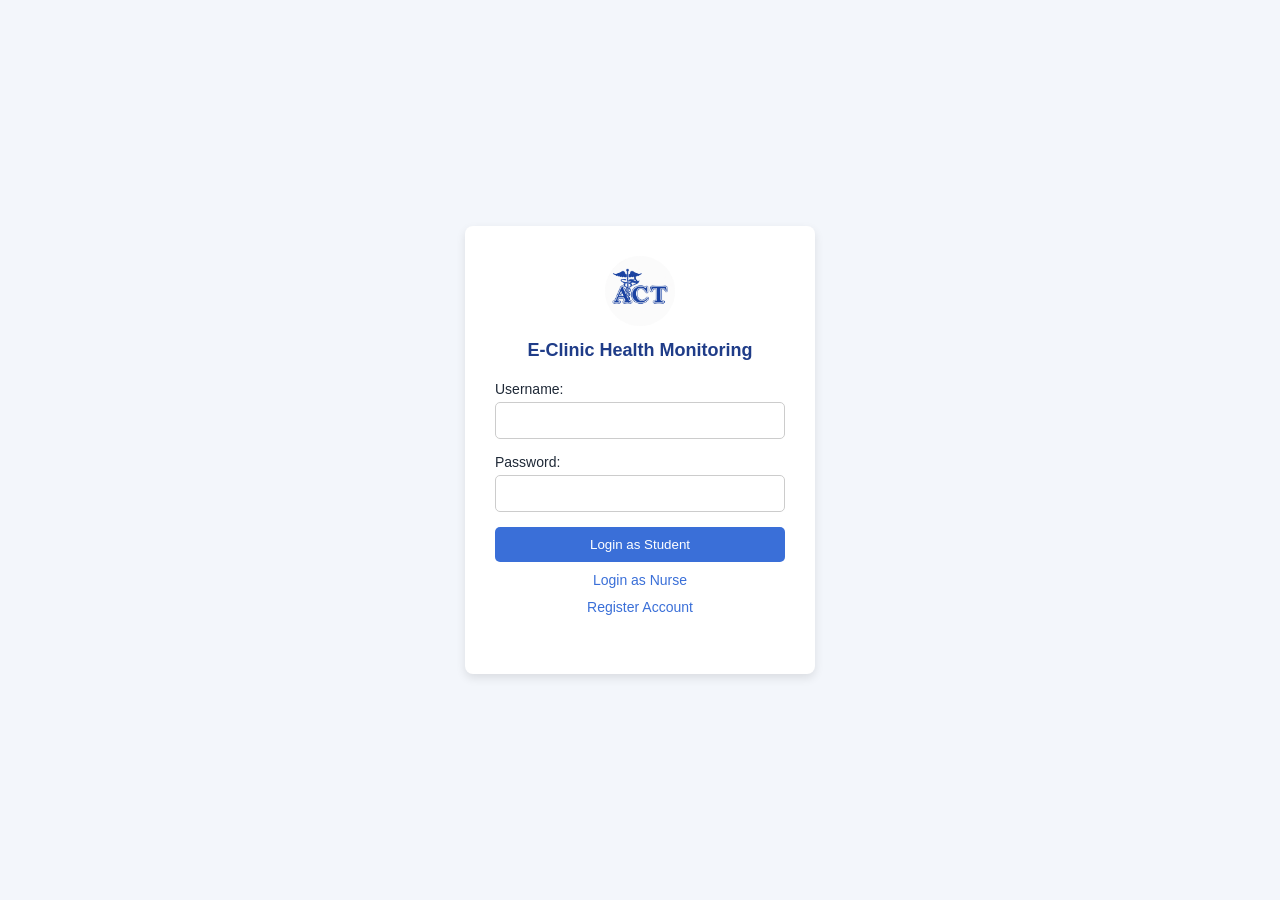
<file: index.html>
<!DOCTYPE html>
<html lang="en">
<head>
  <meta charset="UTF-8">
  <title>E-Clinic Health Monitoring System | Login</title>
  <link rel="stylesheet" href="css/style.css">

  <style>
    body {
      margin: 0;
      font-family: Arial, Helvetica, sans-serif;
      background: linear-gradient(to right, #e6f0ff, #f5f9ff);
    }

    .container {
      display: flex;
      justify-content: center;
      align-items: center;
      height: 100vh;
    }

    .login-box {
      background: #ffffff;
      width: 350px;
      padding: 30px;
      border-radius: 8px;
      box-shadow: 0 4px 10px rgba(0,0,0,0.1);
      text-align: center;
    }

    .login-box img {
      width: 70px;
      margin-bottom: 10px;
    }

    .login-box h2 {
      margin-bottom: 20px;
      font-size: 18px;
      color: #1f3c88;
    }

    .login-box label {
      display: block;
      text-align: left;
      margin-bottom: 5px;
      font-size: 14px;
    }

    .login-box input {
      width: 100%;
      padding: 10px;
      margin-bottom: 15px;
      border: 1px solid #ccc;
      border-radius: 5px;
    }

    .login-btn {
      width: 100%;
      padding: 10px;
      background-color: #3a6fd8;
      color: #ffffff;
      border: none;
      border-radius: 5px;
      cursor: pointer;
    }

    .login-btn:hover {
      background-color: #2f5fc4;
    }

    .link-text {
      margin-top: 10px;
      color: #3a6fd8;
      cursor: pointer;
      font-size: 14px;
      display: inline-block;
    }

    .link-text:hover {
      text-decoration: underline;
    }

    #error {
      color: #c00;
      margin-top: 10px;
      min-height: 18px;
    }
  </style>
</head>

<body>

<div class="container">
  <div class="login-box">
    <img src="IMAGES/LOGO.png" alt="System logo">
    <h2>E-Clinic Health Monitoring</h2>

    <form onsubmit="event.preventDefault(); loginUser();">
      <label>Username:</label>
      <input type="text" id="username" required>

      <label>Password:</label>
      <input type="password" id="password" required>

      <button type="submit" class="login-btn">
        Login as Student
      </button>

      <!-- SIMPLE CLICKABLE TEXT -->
      <span class="link-text" onclick="openNurseModal()">
        Login as Nurse
      </span>

      <br>

      <span class="link-text"
            onclick="window.location.href='LoginRegister.html'">
        Register Account
      </span>

      <div id="error"></div>
    </form>
  </div>
</div>

<!-- NURSE LOGIN MODAL -->
<div id="nurseModal" class="modal">
  <div class="modal-box">
    <h3>Authentication Required</h3>

    <input type="text" id="nurseUser" placeholder="User Name">
    <input type="password" id="nursePass" placeholder="Password">

    <div class="modal-buttons">
      <button onclick="closeNurseModal()">Cancel</button>
      <button onclick="authenticateNurse()">Log In</button>
    </div>
  </div>
</div>

<script src="js/app.js"></script>

</body>
</html>
</file>
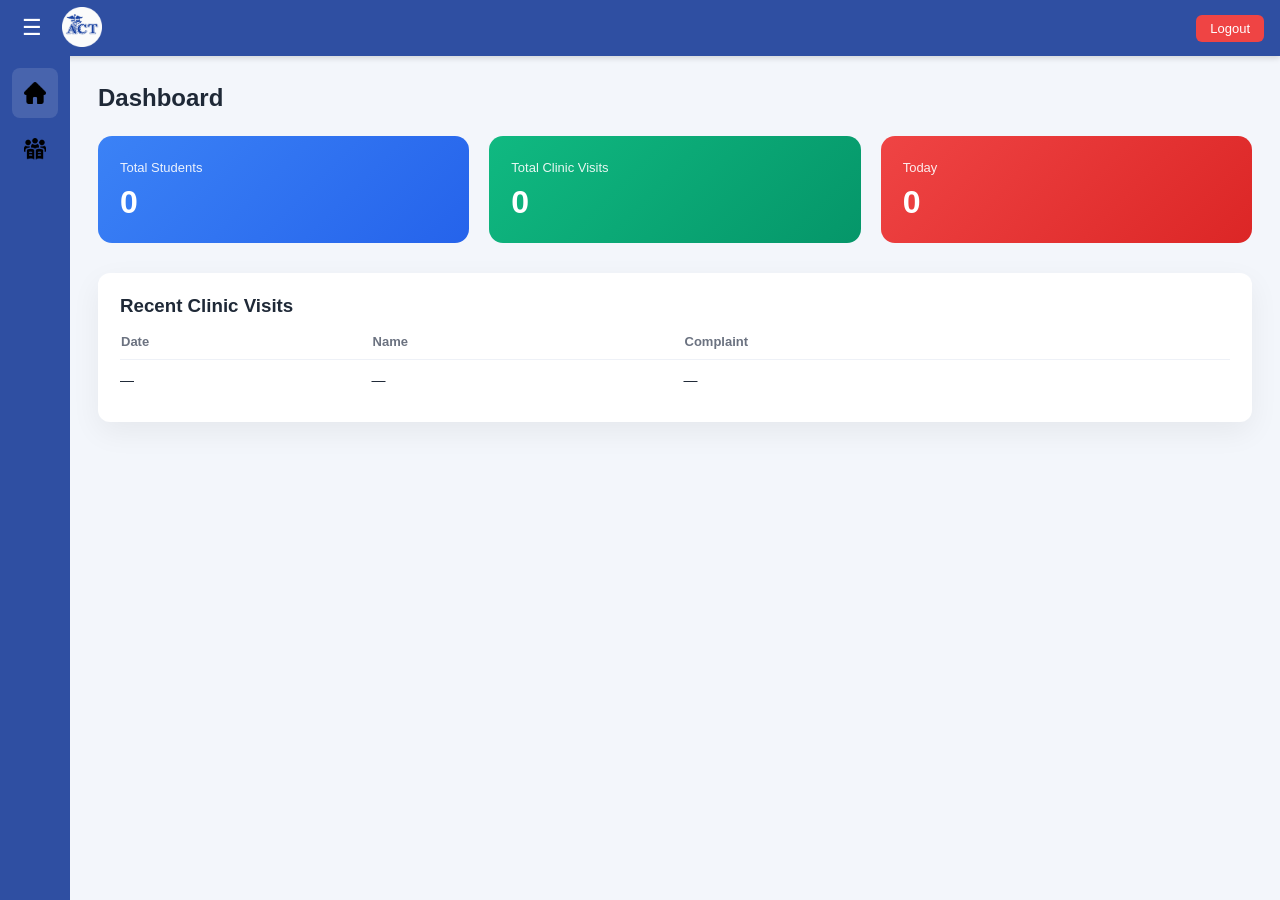
<file: dashboard.html>
<!DOCTYPE html>
<html lang="en">
<head>
<meta charset="UTF-8">
<title>E-Clinic Dashboard</title>
<link rel="stylesheet" href="css/style.css">
</head>
<body>

<!-- TOPBAR -->
<header class="topbar">

  <div class="topbar-left">
    <button class="menu-btn" onclick="toggleSidebar()">☰</button>

    <div class="topbar-logo">
  <img src="IMAGES/LOGO.png" class="main-logo" alt="Logo">

</div>
  </div>

  <div class="user-bar">
    <a href="profile.html" id="currentUserLabel" class="user-link"></a>
    <button class="logout-btn" onclick="logout()">Logout</button>
  </div>

</header>

<div class="layout">

  <!-- SIDEBAR -->
  <aside class="sidebar collapsed" id="sidebar">
  <nav>
    <a href="dashboard.html">
      <img src="IMAGES/home.png" class="nav-icon" alt="Dashboard">
      <span class="text">Dashboard</span>
    </a>


    <a href="students.html">
      <img src="IMAGES/students.png" class="nav-icon" alt="Students">
      <span class="text">Students</span>
    </a>
  </nav>
</aside>

  <!-- MAIN CONTENT -->
  <main class="content">

    <h2>Dashboard</h2>

    <!-- STAT CARDS -->
    <div class="stats">
      <div class="stat blue">
        <span>Total Students</span>
        <b id="totalStudents">0</b>
      </div>
      <div class="stat green">
        <span>Total Clinic Visits</span>
        <b id="totalRecords">0</b>
      </div>
      <div class="stat red">
        <span>Today</span>
        <b id="todayVisits">0</b>
      </div>
    </div>

    <!-- RECENT VISITS -->
    <div class="card">
  <h3>Recent Clinic Visits</h3>

  <table>
    <thead>
      <tr>
        <th>Date</th>
        <th>Name</th>
        <th>Complaint</th>
      </tr>
    </thead>

    <tbody id="recentVisits">
      <tr>
        <td>—</td>
        <td>—</td>
        <td>—</td>
      </tr>
    </tbody>
  </table>
</div>

<script src="js/app.js"></script>
<script>
  loadDashboard();
  loadRecentVisits();
  loadCurrentUser();
  setActiveSidebarLink();
</script>

</body>
</html>
</file>
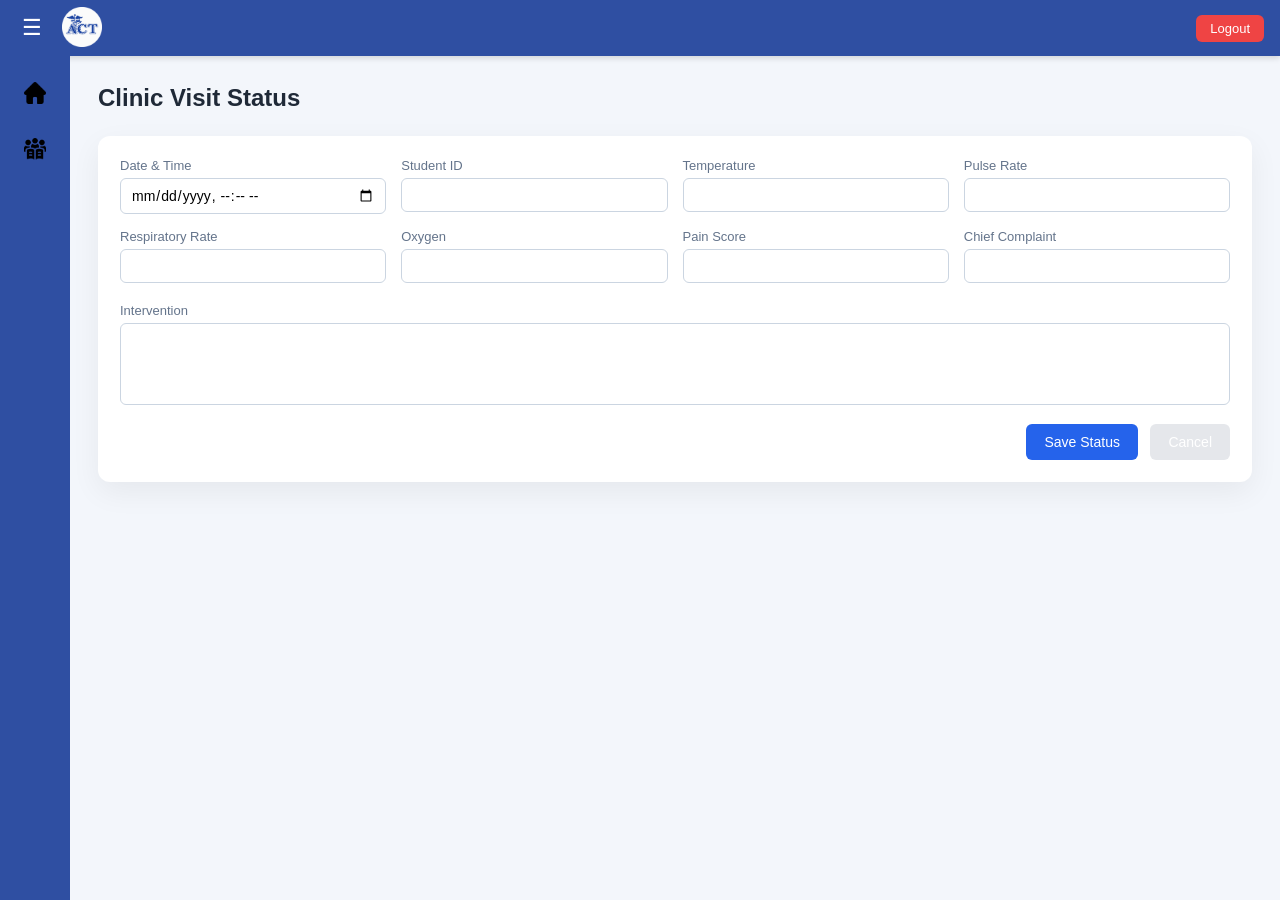
<file: entry.html>
<!DOCTYPE html>
<html lang="en">
<head>
<meta charset="UTF-8">
<title>Clinic Visit Entry</title>
<link rel="stylesheet" href="css/style.css">
</head>
<body>

<!-- TOPBAR -->
<header class="topbar">

  <div class="topbar-left">
    <button class="menu-btn" onclick="toggleSidebar()">☰</button>

    <div class="topbar-logo">
  <img src="IMAGES/LOGO.png" class="main-logo" alt="Logo">

    </div>
  </div>

  <div class="user-bar">
    <a href="profile.html" id="currentUserLabel" class="user-link"></a>
    <button class="logout-btn" onclick="logout()">Logout</button>
  </div>

</header>

<div class="layout">

  <!-- SIDEBAR -->
  <aside class="sidebar collapsed" id="sidebar">
  <nav>
    <a href="dashboard.html">
      <img src="IMAGES/home.png" class="nav-icon" alt="Dashboard">
      <span class="text">Dashboard</span>
    </a>

    <a href="students.html">
      <img src="IMAGES/students.png" class="nav-icon" alt="Students">
      <span class="text">Students</span>
    </a>
  </nav>
</aside>
  
  <!-- MAIN CONTENT -->
  <main class="content">

    <h2>Clinic Visit Status</h2>

    <div class="card">

      <div class="form-grid">

        <div class="form-group">
          <label>Date & Time</label>
          <input type="datetime-local" id="visitDate">
        </div>

        <div class="form-group">
          <label>Student ID</label>
          <input type="text" id="studentId" readonly>
        </div>

        <div class="form-group">
          <label>Temperature</label>
          <input type="text" id="temp">
        </div>

        <div class="form-group">
          <label>Pulse Rate</label>
          <input type="text" id="pr">
        </div>

        <div class="form-group">
          <label>Respiratory Rate</label>
          <input type="text" id="rr">
        </div>

        <div class="form-group">
          <label>Oxygen</label>
          <input type="text" id="o2">
        </div>

        <div class="form-group">
          <label>Pain Score</label>
          <input type="text" id="pain">
        </div>

        <div class="form-group">
          <label>Chief Complaint</label>
          <input type="text" id="complaint">
        </div>

      </div>

      <div class="form-group">
        <label>Intervention</label>
        <textarea id="intervention" rows="4"></textarea>
      </div>

      <div class="form-actions">
        <button class="btn primary" onclick="saveVisit()">Save Status</button>
        <button class="btn gray" onclick="history.back()">Cancel</button>
      </div>

    </div>

  </main>
</div>

<script src="js/app.js"></script>
<script>
  // Load selected student
  document.getElementById("studentId").value =
  localStorage.getItem("selectedStudent") || "";
  loadCurrentUser();
  setActiveSidebarLink();
</script>

</body>
</html>
</file>
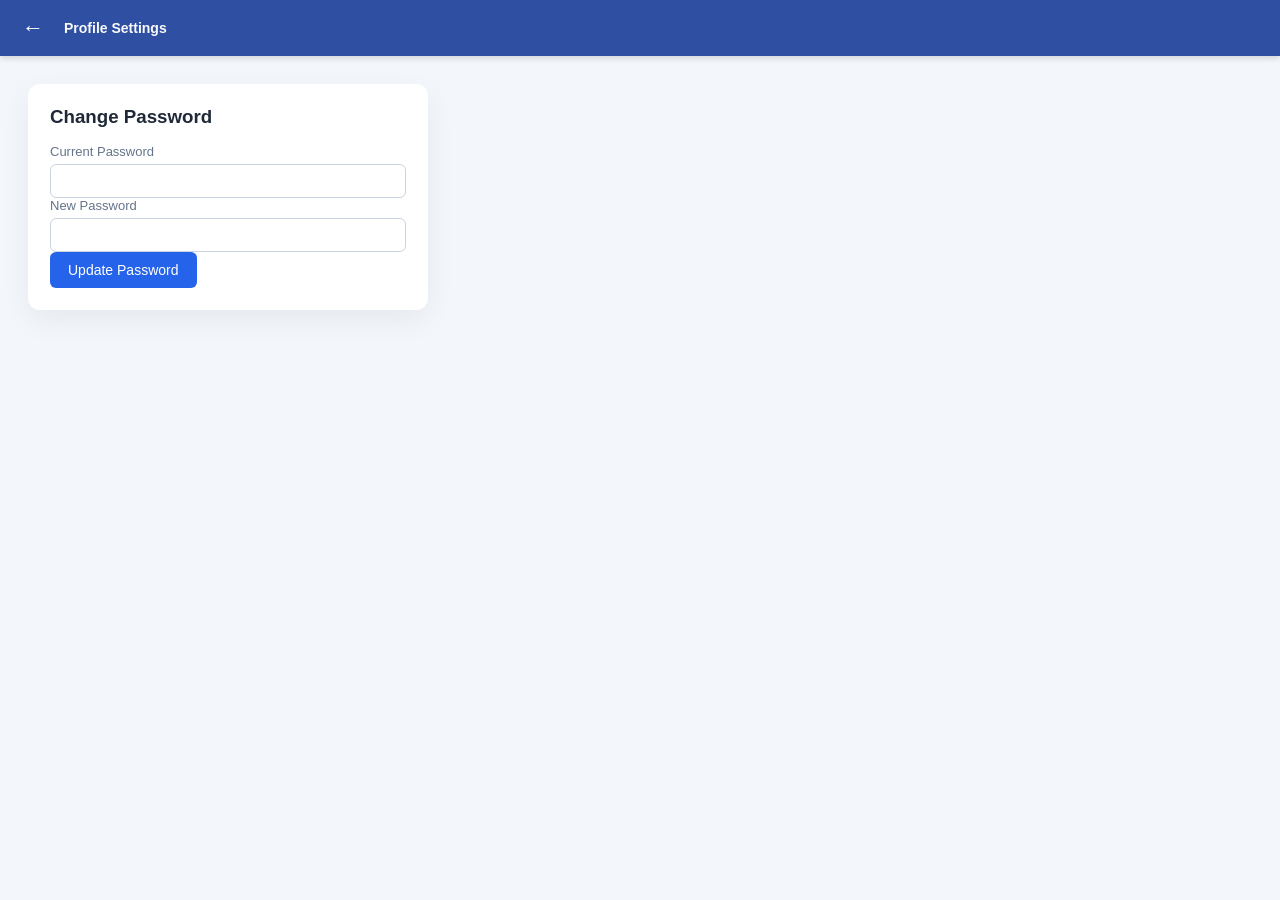
<file: profile.html>
<!DOCTYPE html>
<html>
<head>
  <meta charset="UTF-8">
  <title>Profile Settings</title>
  <link rel="stylesheet" href="css/style.css">
</head>
<body>

<header class="topbar">
  <div class="topbar-left">
    <button class="menu-btn" onclick="history.back()">←</button>
    <span>Profile Settings</span>
  </div>
</header>

<div class="content">
  <div class="card" style="max-width:400px;">
    <h3>Change Password</h3>

    <div class="form-group">
      <label>Current Password</label>
      <input type="password" id="currentPass">
    </div>

    <div class="form-group">
      <label>New Password</label>
      <input type="password" id="newPass">
    </div>

    <button class="btn primary" onclick="changePassword()">Update Password</button>
  </div>
</div>

<script src="js/app.js"></script>

</body>
</html>
</file>
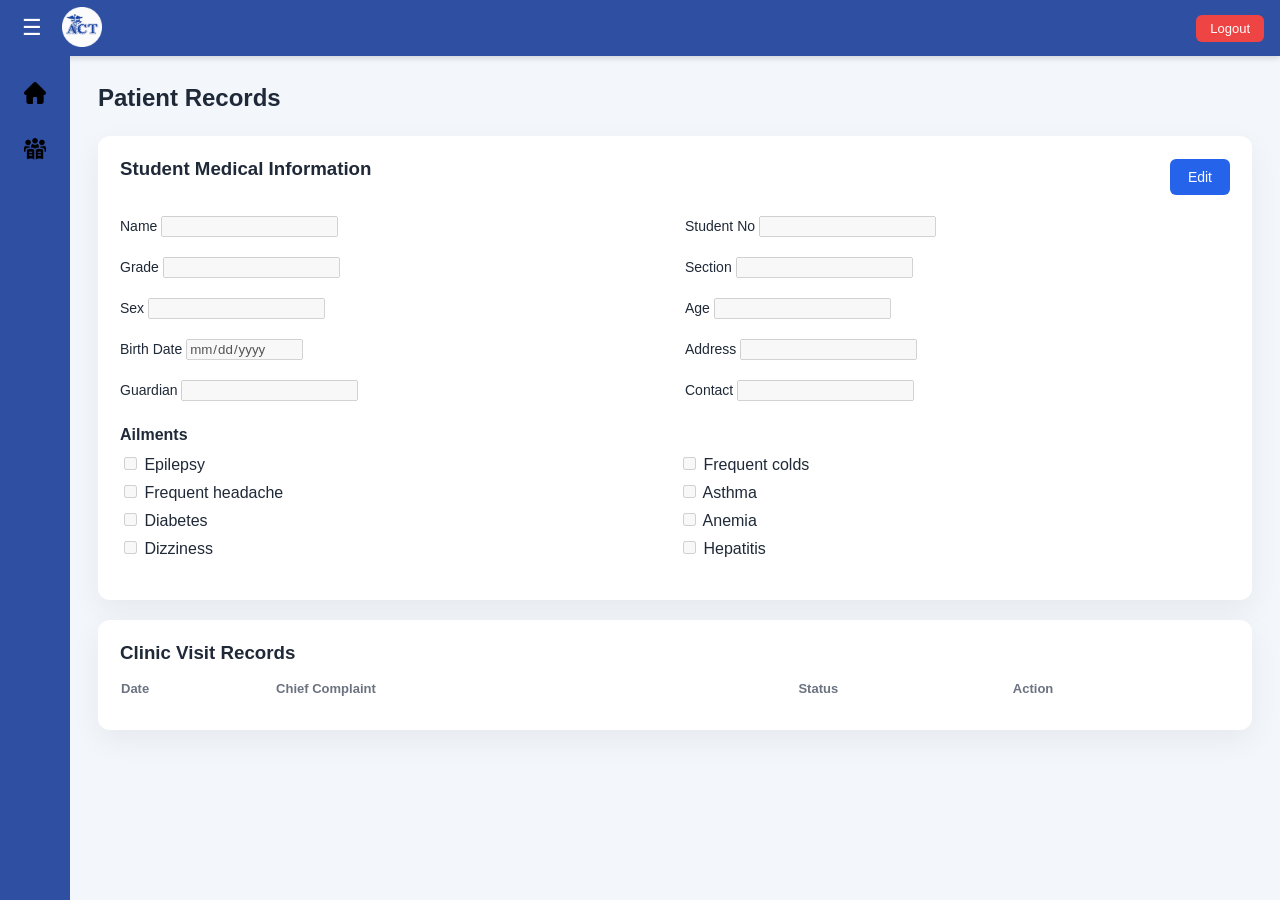
<file: record.html>
<!DOCTYPE html>
<html lang="en">
<head>
<meta charset="UTF-8">
<title>Patient Records</title>
<link rel="stylesheet" href="css/style.css">
</head>
<body>

<!-- TOPBAR -->
<header class="topbar">
  <div class="topbar-left">
    <button class="menu-btn" onclick="toggleSidebar()">☰</button>
    <div class="topbar-logo">
  <img src="IMAGES/LOGO.png" class="main-logo" alt="Logo">

    </div>
  </div>

  <div class="user-bar">
    <a href="profile.html" id="currentUserLabel" class="user-link"></a>
    <button class="logout-btn" onclick="logout()">Logout</button>
  </div>
</header>

<div class="layout">

  <!-- SIDEBAR -->
  <aside class="sidebar collapsed" id="sidebar">
    <nav>
      <a href="dashboard.html">
        <img src="IMAGES/home.png" class="nav-icon">
        <span class="text">Dashboard</span>
      </a>

      <a href="students.html">
        <img src="IMAGES/students.png" class="nav-icon">
        <span class="text">Students</span>
      </a>
    </nav>
  </aside>

  <!-- MAIN CONTENT -->
  <main class="content">

    <h2>Patient Records</h2>

    <!-- STUDENT MEDICAL INFO -->
    <div class="card">

      <div style="display:flex;justify-content:space-between;align-items:center;">
        <h3>Student Medical Information</h3>
        <button class="btn primary" onclick="enableEditMode()">Edit</button>
      </div>

      <div class="medical-grid" style="display:grid;grid-template-columns:1fr 1fr;gap:20px;margin-top:20px;">

        <div>
          <label>Name</label>
          <input id="edit_name" disabled>
        </div>

        <div>
          <label>Student No</label>
          <input id="edit_studentNo" disabled>
        </div>

        <div>
          <label>Grade</label>
          <input id="edit_gradeLevel" disabled>
        </div>

        <div>
          <label>Section</label>
          <input id="edit_section" disabled>
        </div>

        <div>
          <label>Sex</label>
          <input id="edit_sex" disabled>
        </div>

        <div>
          <label>Age</label>
          <input id="edit_age" disabled>
        </div>

        <div>
          <label>Birth Date</label>
          <input type="date" id="edit_birthDate" disabled>
        </div>

        <div>
          <label>Address</label>
          <input id="edit_address" disabled>
        </div>

        <div>
          <label>Guardian</label>
          <input id="edit_guardian" disabled>
        </div>

        <div>
          <label>Contact</label>
          <input id="edit_contact" disabled>
        </div>

      </div>

      <!-- AILMENTS -->
      <div style="margin-top:25px;">
        <strong>Ailments</strong>

        <div style="display:grid;grid-template-columns:1fr 1fr;gap:8px;margin-top:10px;">

          <label><input type="checkbox" class="edit-ailment" value="Epilepsy" disabled> Epilepsy</label>
          <label><input type="checkbox" class="edit-ailment" value="Frequent colds" disabled> Frequent colds</label>

          <label><input type="checkbox" class="edit-ailment" value="Frequent headache" disabled> Frequent headache</label>
          <label><input type="checkbox" class="edit-ailment" value="Asthma" disabled> Asthma</label>

          <label><input type="checkbox" class="edit-ailment" value="Diabetes" disabled> Diabetes</label>
          <label><input type="checkbox" class="edit-ailment" value="Anemia" disabled> Anemia</label>

          <label><input type="checkbox" class="edit-ailment" value="Dizziness" disabled> Dizziness</label>
          <label><input type="checkbox" class="edit-ailment" value="Hepatitis" disabled> Hepatitis</label>

        </div>
      </div>

      <div style="margin-top:20px;">
        <button id="saveMedicalBtn"
                class="btn primary"
                onclick="updateMedicalInfo()"
                style="display:none;">
          Save Changes
        </button>
      </div>

    </div>

    <!-- CLINIC RECORDS -->
    <div class="card">
      <h3>Clinic Visit Records</h3>

      <table class="records-table">
        <thead>
          <tr>
            <th>Date</th>
            <th>Chief Complaint</th>
            <th>Status</th>
            <th>Action</th>
          </tr>
        </thead>
        <tbody id="recordsTable"></tbody>
      </table>
    </div>

  </main>
</div>

<script src="js/app.js"></script>

<script>
  loadRecords();
  loadCurrentUser();
  setActiveSidebarLink();
  loadStudentMedicalInfo();
</script>

</body>
</html>
</file>
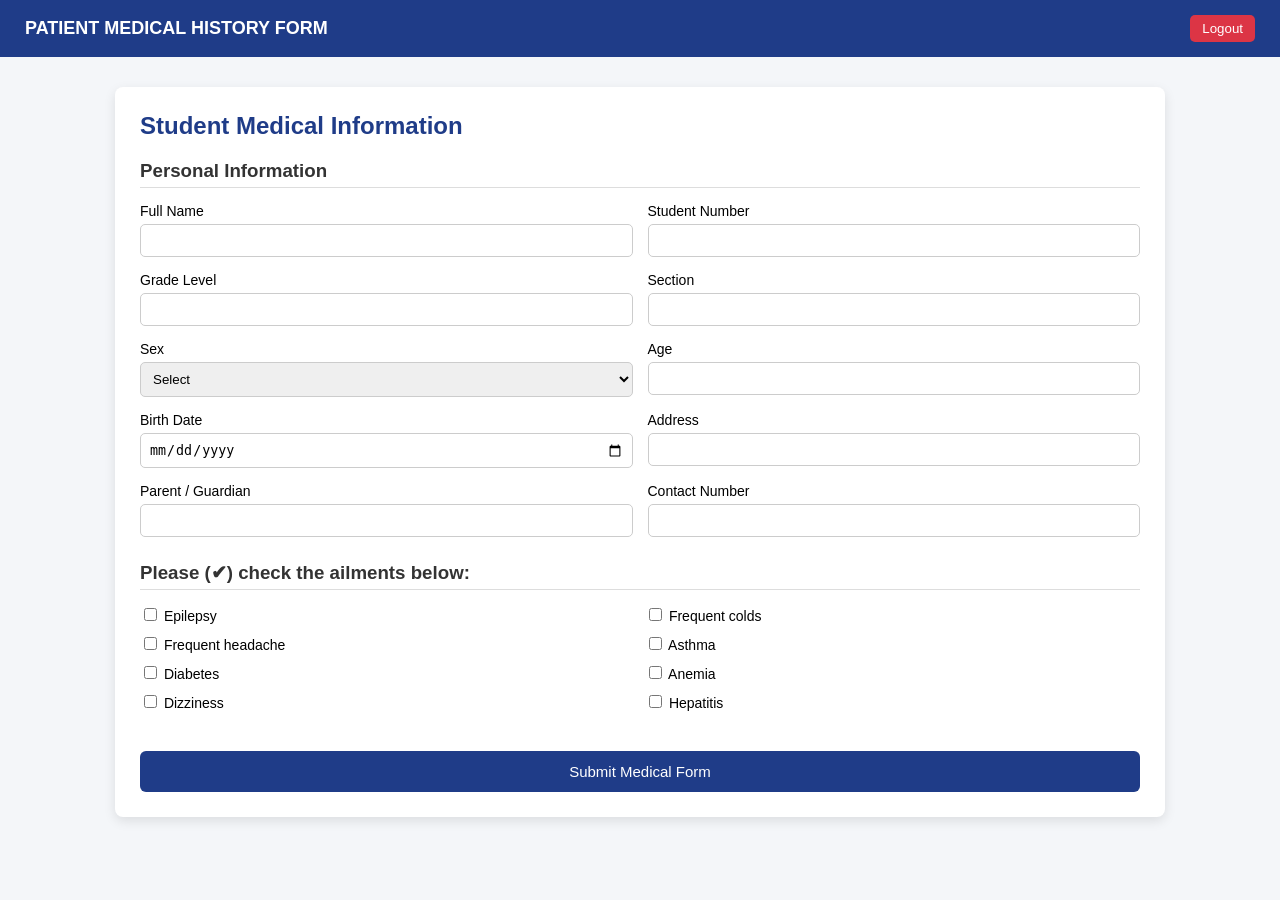
<file: studentform.html>
<!DOCTYPE html>
<html lang="en">
<head>
<meta charset="UTF-8">
<title>Student Medical Form | E-Clinic HMS</title>

<style>
body {
  margin: 0;
  font-family: Arial, Helvetica, sans-serif;
  background: #f4f6f9;
}

/* ===== TOPBAR ===== */
.topbar {
  background: #1f3c88;
  color: white;
  padding: 15px 25px;
  display: flex;
  justify-content: space-between;
  align-items: center;
  font-size: 18px;
  font-weight: bold;
}

.topbar-right {
  display: flex;
  align-items: center;
  gap: 15px;
}

.logout-btn {
  background: #dc3545;
  border: none;
  padding: 6px 12px;
  border-radius: 5px;
  color: white;
  cursor: pointer;
}

.logout-btn:hover {
  background: #b02a37;
}

/* ===== CONTAINER ===== */
.container {
  max-width: 1000px;
  margin: 30px auto;
  background: white;
  padding: 25px;
  border-radius: 8px;
  box-shadow: 0 4px 12px rgba(0,0,0,0.1);
}

h2 {
  margin-top: 0;
  color: #1f3c88;
}

.section {
  margin-bottom: 25px;
}

.section h3 {
  margin-bottom: 15px;
  color: #333;
  border-bottom: 1px solid #ddd;
  padding-bottom: 5px;
}

.form-grid {
  display: grid;
  grid-template-columns: repeat(2, 1fr);
  gap: 15px;
}

.form-group {
  display: flex;
  flex-direction: column;
}

.form-group label {
  font-size: 14px;
  margin-bottom: 5px;
}

.form-group input,
.form-group select {
  padding: 8px;
  border: 1px solid #ccc;
  border-radius: 5px;
}

.ailments-grid {
  display: grid;
  grid-template-columns: repeat(2, 1fr);
  gap: 10px;
}

.ailments-grid label {
  font-size: 14px;
}

.submit-btn {
  padding: 12px;
  background: #1f3c88;
  color: white;
  border: none;
  border-radius: 6px;
  font-size: 15px;
  cursor: pointer;
  width: 100%;
  margin-top: 15px;
}

.submit-btn:hover {
  background: #162c63;
}
</style>
</head>

<body>

<!-- ===== TOPBAR WITH LOGOUT ===== -->
<div class="topbar">
  <div>PATIENT MEDICAL HISTORY FORM</div>

  <div class="topbar-right">
    <span id="studentName"></span>
    <button class="logout-btn" onclick="logout()">Logout</button>
  </div>
</div>

<div class="container">

  <h2>Student Medical Information</h2>

  <!-- PERSONAL INFORMATION -->
  <div class="section">
    <h3>Personal Information</h3>

    <div class="form-grid">

      <div class="form-group">
        <label>Full Name</label>
        <input type="text" id="name" required>
      </div>

      <div class="form-group">
        <label>Student Number</label>
        <input type="text" id="studentNo" required>
      </div>

      <div class="form-group">
        <label>Grade Level</label>
        <input type="text" id="gradeLevel" required>
      </div>

      <div class="form-group">
        <label>Section</label>
        <input type="text" id="section" required>
      </div>

      <div class="form-group">
        <label>Sex</label>
        <select id="sex">
          <option value="">Select</option>
          <option>Male</option>
          <option>Female</option>
        </select>
      </div>

      <div class="form-group">
        <label>Age</label>
        <input type="number" id="age">
      </div>

      <div class="form-group">
        <label>Birth Date</label>
        <input type="date" id="birthDate">
      </div>

      <div class="form-group">
        <label>Address</label>
        <input type="text" id="address">
      </div>

      <div class="form-group">
        <label>Parent / Guardian</label>
        <input type="text" id="guardian">
      </div>

      <div class="form-group">
        <label>Contact Number</label>
        <input type="text" id="contact">
      </div>

    </div>
  </div>

  <!-- AILMENTS SECTION -->
  <div class="section">
    <h3>Please (✔) check the ailments below:</h3>

    <div class="ailments-grid">
      <label><input type="checkbox" class="ailment-checkbox" value="Epilepsy"> Epilepsy</label>
      <label><input type="checkbox" class="ailment-checkbox" value="Frequent colds"> Frequent colds</label>
      <label><input type="checkbox" class="ailment-checkbox" value="Frequent headache"> Frequent headache</label>
      <label><input type="checkbox" class="ailment-checkbox" value="Asthma"> Asthma</label>
      <label><input type="checkbox" class="ailment-checkbox" value="Diabetes"> Diabetes</label>
      <label><input type="checkbox" class="ailment-checkbox" value="Anemia"> Anemia</label>
      <label><input type="checkbox" class="ailment-checkbox" value="Dizziness"> Dizziness</label>
      <label><input type="checkbox" class="ailment-checkbox" value="Hepatitis"> Hepatitis</label>
    </div>
  </div>

  <button class="submit-btn" onclick="saveStudentForm()">Submit Medical Form</button>

</div>

<script src="js/app.js"></script>

<script>
  // Show logged in student username
  const user = localStorage.getItem("currentUser");
  if (user) {
    document.getElementById("studentName").textContent = user;
  }
</script>

<script>
  window.addEventListener("DOMContentLoaded", loadStudentFormForStudent);
</script>

</body>
</html>
</file>
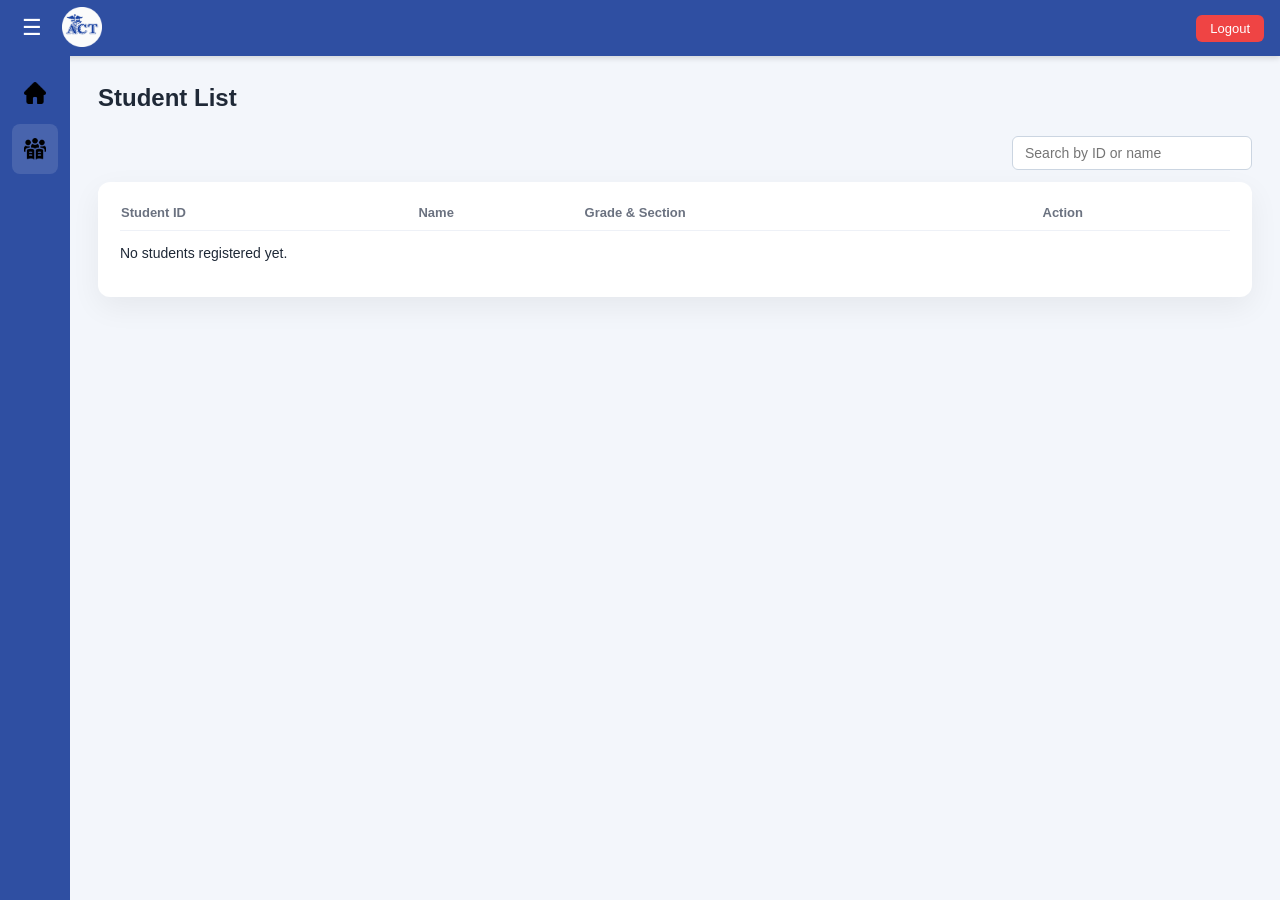
<file: students.html>
<!DOCTYPE html>
<html lang="en">
<head>
<meta charset="UTF-8">
<title>Students</title>
<link rel="stylesheet" href="css/style.css">
</head>
<body>

<!-- TOPBAR -->
<header class="topbar">

  <div class="topbar-left">
    <button class="menu-btn" onclick="toggleSidebar()">☰</button>

    <div class="topbar-logo">
  <img src="IMAGES/LOGO.png" class="main-logo" alt="Logo">

    </div>
  </div>

  <div class="user-bar">
    <a href="profile.html" id="currentUserLabel" class="user-link"></a>
    <button class="logout-btn" onclick="logout()">Logout</button>
  </div>

</header>

<div class="layout">

  <!-- SIDEBAR -->
  <aside class="sidebar collapsed" id="sidebar">
  <nav>
    <a href="dashboard.html">
      <img src="IMAGES/home.png" class="nav-icon" alt="Dashboard">
      <span class="text">Dashboard</span>
    </a>


    <a href="students.html">
      <img src="IMAGES/students.png" class="nav-icon" alt="Students">
      <span class="text">Students</span>
    </a>
  </nav>
</aside>

  <!-- MAIN CONTENT -->
  <main class="content">

    <h2>Student List</h2>

<div class="table-header">
  <input
    type="search"
    id="studentSearch"
    placeholder="Search by ID or name"
    oninput="filterStudents()"
    onkeydown="if(event.key==='Enter'){filterStudents();}"
  >
</div>

    <div class="card">

      <table class="student-table">
        <thead>
          <tr>
            <th>Student ID</th>
            <th>Name</th>
            <th>Grade & Section</th>
            <th>Action</th>
          </tr>
        </thead>

        <tbody id="studentTable">
          <!-- students will load here -->
        </tbody>
      </table>

    </div>

  </main>
</div>

<script src="js/app.js"></script>
<script>
  loadStudentsTable();
  loadCurrentUser();
  setActiveSidebarLink();
</script>

</body>
</html>
</file>
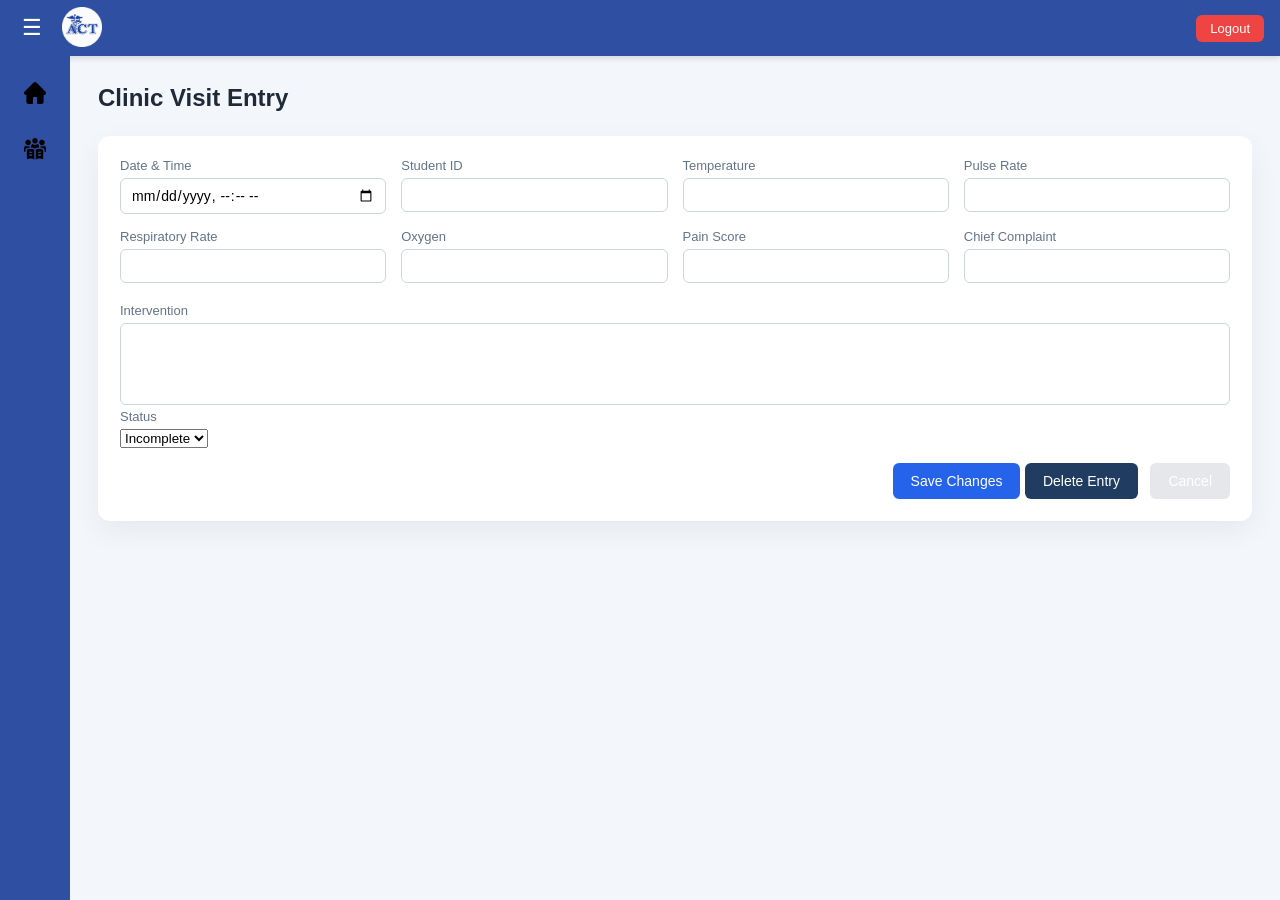
<file: viewrecord.html>
<!DOCTYPE html>
<html lang="en">
<head>
<meta charset="UTF-8">
<title>Edit Clinic Visit</title>
<link rel="stylesheet" href="css/style.css">
</head>
<body>

<!-- TOPBAR -->
<header class="topbar">

  <div class="topbar-left">
    <button class="menu-btn" onclick="toggleSidebar()">☰</button>

    <div class="topbar-logo">
  <img src="IMAGES/LOGO.png" class="main-logo" alt="Logo">

      
    </div>
  </div>

  <div class="user-bar">
    <a href="profile.html" id="currentUserLabel" class="user-link"></a>
    <button class="logout-btn" onclick="logout()">Logout</button>
  </div>

</header>

<div class="layout">

  <!-- SIDEBAR -->
  <aside class="sidebar collapsed" id="sidebar">
  <nav>
    <a href="dashboard.html">
      <img src="IMAGES/home.png" class="nav-icon" alt="Dashboard">
      <span class="text">Dashboard</span>
    </a>

    <a href="students.html">
      <img src="IMAGES/students.png" class="nav-icon" alt="Students">
      <span class="text">Students</span>
    </a>
  </nav>
</aside>

  <!-- MAIN CONTENT -->
  <main class="content">

    <h2>Clinic Visit Entry</h2>

    <div class="card">

      <div class="form-grid">

        <div class="form-group">
          <label>Date & Time</label>
          <input type="datetime-local" id="visitDate">
        </div>

        <div class="form-group">
          <label>Student ID</label>
          <input type="text" id="studentId" readonly>
        </div>

        <div class="form-group">
          <label>Temperature</label>
          <input type="text" id="temp">
        </div>

        <div class="form-group">
          <label>Pulse Rate</label>
          <input type="text" id="pr">
        </div>

        <div class="form-group">
          <label>Respiratory Rate</label>
          <input type="text" id="rr">
        </div>

        <div class="form-group">
          <label>Oxygen</label>
          <input type="text" id="o2">
        </div>

        <div class="form-group">
          <label>Pain Score</label>
          <input type="text" id="pain">
        </div>

        <div class="form-group">
          <label>Chief Complaint</label>
          <input type="text" id="complaint">
        </div>

      </div>

      <div class="form-group">
        <label>Intervention</label>
        <textarea id="intervention" rows="4"></textarea>
      </div>

      <div class="form-group">
        <label>Status</label>
        <select id="status">
          <option value="Incomplete">Incomplete</option>
          <option value="Complete">Complete</option>
        </select>
      </div>

      <div class="form-actions">
        <button type="button" class="btn primary" onclick="updateRecord()">Save Changes</button>
        <button type="button" 
          class="btn danger" 
          onclick="deleteRecord()">
          Delete Entry
        </button>

        <button class="btn gray" onclick="history.back()">Cancel</button>
      </div>

    </div>

  </main>
</div>

<script src="js/app.js"></script>
<script>
  window.addEventListener("DOMContentLoaded", loadSelectedRecord);
  loadCurrentUser();
  setActiveSidebarLink();
</script>

</body>
</html>
</file>
<file: css/style.css>
/* LOGOUT UI */
.user-bar {
  display: flex;
  align-items: center;
  gap: 14px;
}

.user-bar span {
  color: #ffffff;
  font-size: 14px;
  font-weight: 500;
}

.logout-btn {
  padding: 6px 14px;
  border-radius: 6px;
  border: none;
  background: #ef4444;
  color: #ffffff;
  font-size: 13px;
  cursor: pointer;
}

.logout-btn:hover {
  background: #dc2626;
}

/*SEARCHH BARR */
.table-header {
  display: flex;
  justify-content: flex-end;
  margin-bottom: 12px;
}

#studentSearch {
  padding: 8px 12px;
  border-radius: 6px;
  border: 1px solid #cbd5e1;
  font-size: 14px;
  width: 240px;
}


/* Reset */
* {
  box-sizing: border-box;
  font-family: "Segoe UI", Arial, sans-serif;
}

body {
  margin: 0;
  background-color: #f3f6fb !important;
  background-image: none !important;
  color: #1f2937;
}

/* TOP BAR */
.topbar {
  height: 56px;
  background: #2f4fa2;
  display: flex;
  align-items: center;
  justify-content: space-between;
  padding: 0 16px;
  box-shadow: 0 2px 6px rgba(0,0,0,0.15);
}

.topbar-left {
display: flex;
align-items: center;
gap: 14px;
}


/* Hamburger button */
.menu-btn {
  background: none;
  border: none;
  color: #ffffff;
  font-size: 22px;
  cursor: pointer;
}

.topbar-left {
  font-size: 14px;
  font-weight: 600;
  color: #f9fafb;
}

.layout {
  display: flex;
  min-height: calc(100vh - 56px);
}

/* SIDEBAR */
.sidebar {
  width: 220px;
  background: #2f4fa2;
  transition: width 0.25s ease;
  overflow: hidden;
  padding: 12px;
}

.sidebar.collapsed {
  width: 70px;
}

/*SIDEBAR ICONS */
.nav-icon {
  width: 22px;
  height: 22px;
  object-fit: contain;
  flex-shrink: 0;
}

/* icon + text alignment */
.sidebar nav a {
  display: flex;
  align-items: center;
  gap: 12px;
}

/* hide text when collapsed */
.sidebar.collapsed .text {
  display: none;
}

/* center icons when collapsed */
.sidebar.collapsed nav a {
  justify-content: center;
}

/* Logo */
.sidebar .logo {
display: flex;
align-items: center;
gap: 10px;
padding: 16px 10px;
}

.sidebar .logo img {
width: 36px;
}

.sidebar .logo-text {
font-size: 14px;
font-weight: 600;
white-space: nowrap;
color: #ffffff;
}

.sidebar.collapsed .logo-text {
display: none;
}

/* Menu links */
.sidebar nav a {
  display: flex;
  align-items: center;
  gap: 12px;
  padding: 14px 18px;
  color: #e5e7eb;
  text-decoration: none;
  border-radius: 8px;
  margin-bottom: 6px;
  font-size: 14px;
}

.sidebar .text {
white-space: nowrap;
}

.sidebar.collapsed .text {
display: none;
}


.sidebar nav a:hover,
.sidebar nav a.active {
  background: rgba(255, 255, 255, 0.12);
}

/* Icon + text behavior */
.sidebar .text {
  white-space: nowrap;
}

.sidebar.collapsed .text {
  display: none;
}

/* Content */
.content {
  flex: 1;
  padding: 28px;
}

h2 {
  margin-top: 0;
  margin-bottom: 24px;
}

/* Dashboard stats */
.stats {
  display: grid;
  grid-template-columns: repeat(3, 1fr);
  gap: 20px;
  margin-bottom: 30px;
}

.stat {
  padding: 22px;
  border-radius: 14px;
  color: #fff;
}

.stat span {
  font-size: 13px;
  opacity: 0.9;
}

.stat b {
  display: block;
  margin-top: 8px;
  font-size: 32px;
}

.stat.blue {
  background: linear-gradient(135deg, #3b82f6, #2563eb);
}

.stat.green {
  background: linear-gradient(135deg, #10b981, #059669);
}

.stat.red {
  background: linear-gradient(135deg, #ef4444, #dc2626);
}

/* Card */
.card {
  background: #ffffff;
  border-radius: 12px;
  padding: 22px;
  box-shadow: 0 10px 30px rgba(0, 0, 0, 0.06);
}

.card h3 {
  margin-top: 0;
  margin-bottom: 16px;
}

/* Table */
table {
  width: 100%;
  border-collapse: collapse;
}

th {
  text-align: left;
  font-size: 13px;
  color: #6b7280;
  padding-bottom: 10px;
}

td {
  padding: 12px 0;
  border-top: 1px solid #eef1f7;
  font-size: 14px;
}

/* Register page */

.section-title {
  font-size: 16px;
  margin-bottom: 16px;
}

.form-card {
  background: #ffffff;
  border: 1px solid #e5e7eb;
  border-radius: 8px;
  padding: 20px;
}

.register-form {
  display: grid;
  grid-template-columns: 1fr 1fr;
  gap: 18px 30px;
}

.form-row {
  display: flex;
  flex-direction: column;
}

.form-row label {
  font-size: 13px;
  margin-bottom: 6px;
  color: #374151;
}

.form-row input,
.form-row select {
  padding: 8px 10px;
  border-radius: 4px;
  border: 1px solid #d1d5db;
  font-size: 14px;
  background: #ffffff;
}

/* Gender/age */
.form-row.split {
  flex-direction: row;
  gap: 16px;
}

.form-row.split > div {
  flex: 1;
  display: flex;
  flex-direction: column;
}

/* Radio buttons */
.radio-group {
  display: flex;
  gap: 16px;
  margin-top: 6px;
}

.radio-group label {
  font-size: 13px;
}

/* Actions */
.form-actions {
  grid-column: 1 / -1;
  text-align: right;
  margin-top: 10px;
}

/* Buttons */
.btn {
  background: #203d61;
  color: #ffffff;
  border: none;
  padding: 8px 16px;
  border-radius: 4px;
  font-size: 14px;
  cursor: pointer;
}

.btn:hover {
  background: rgb(30, 40, 53);
}

.btn.gray {
  background: #9ca3af;
}

.btn.gray:hover {
  background: #6b7280;
}

/* Students list */

.student-table {
  width: 100%;
  border-collapse: collapse;
}

.student-table th {
  text-align: left;
  font-size: 13px;
  color: #6b7280;
  padding-bottom: 10px;
}

.student-table td {
  padding: 14px 0;
  border-top: 1px solid #eef1f7;
  font-size: 14px;
}

.student-table button {
  padding: 6px 10px;
  margin-right: 4px;
  border-radius: 4px;
  border: 1px solid #cbd5e1;
  background: #f8fafc;
  cursor: pointer;
  font-size: 13px;
}

.student-table button:hover {
  background: #e2e8f0;
}

/*FORM GRID*/
.form-grid {
  display: grid;
  grid-template-columns: repeat(4, 1fr);
  gap: 15px;
  margin-bottom: 20px;
}

.form-group label {
  display: block;
  font-size: 13px;
  color: #64748b;
  margin-bottom: 5px;
}

.form-group input,
.form-group textarea {
  width: 100%;
  padding: 8px 10px;
  border: 1px solid #cbd5e1;
  border-radius: 6px;
  font-size: 14px;
}

.form-group textarea {
  resize: none;
}

/* FORM ACTIONS  */
.form-actions {
  margin-top: 15px;
}

.btn {
  padding: 10px 18px;
  border-radius: 6px;
  border: none;
  cursor: pointer;
  font-size: 14px;
}

.btn.primary {
  background: #2563eb;
  color: #ffffff;
}

.btn.gray {
  background: #e5e7eb;
  margin-left: 8px;
}

/* STUDENT MEDICAL INFO UI */

.info-grid {
  display: grid;
  grid-template-columns: repeat(2, 1fr);
  gap: 20px 40px;
  margin-top: 10px;
}

.info-item {
  display: flex;
  flex-direction: column;
  padding-bottom: 10px;
  border-bottom: 1px solid #eef1f7;
}

.info-item .label {
  font-size: 12px;
  color: #6b7280;
  margin-bottom: 4px;
  text-transform: uppercase;
  letter-spacing: 0.5px;
}

.info-item .value {
  font-size: 15px;
  font-weight: 600;
  color: #1f2937;
}

.info-item.full-width {
  grid-column: 1 / -1;
}

/* Section spacing between cards */
.card + .card {
  margin-top: 20px;
}

/* Records table improvement */
.records-table th {
  padding-bottom: 12px;
}

.records-table td {
  padding: 16px 0;
}

/* medical */

.medical-grid {
  display: grid;
  grid-template-columns: 1fr 1fr;
  gap: 18px 60px;
  margin-top: 20px;
}

.medical-grid div {
  font-size: 14px;
}

.medical-grid strong {
  font-weight: 600;
  color: #1f2937;
}

.full-width {
  grid-column: 1 / -1;
}

/*NURSE LOGIN*/

.modal {
  position: fixed;
  top: 0;
  left: 0;
  width: 100%;
  height: 100%;
  background: rgba(0,0,0,0.4);
  display: none;
  justify-content: center;
  align-items: center;
}

.modal-box {
  background: #ffffff;
  padding: 20px;
  width: 320px;
  border-radius: 6px;
  box-shadow: 0 10px 25px rgba(0,0,0,0.2);
  font-family: Arial;
}

.modal-box h3 {
  margin-top: 0;
}

.modal-box input {
  width: 100%;
  padding: 6px;
  margin-top: 8px;
  margin-bottom: 10px;
}

.modal-buttons {
  text-align: right;
}

.modal-buttons button {
  padding: 6px 12px;
  margin-left: 5px;
}

/* ===== LOGO FIX ===== */
.main-logo {
  height: 40px;
  width: 40px;
  object-fit: contain;
}

/*profile*/
.user-link {
  color: #ffffff;
  text-decoration: none;
  font-weight: 500;
  cursor: pointer;
}

.user-link:hover {
  text-decoration: underline;
}
</file>
